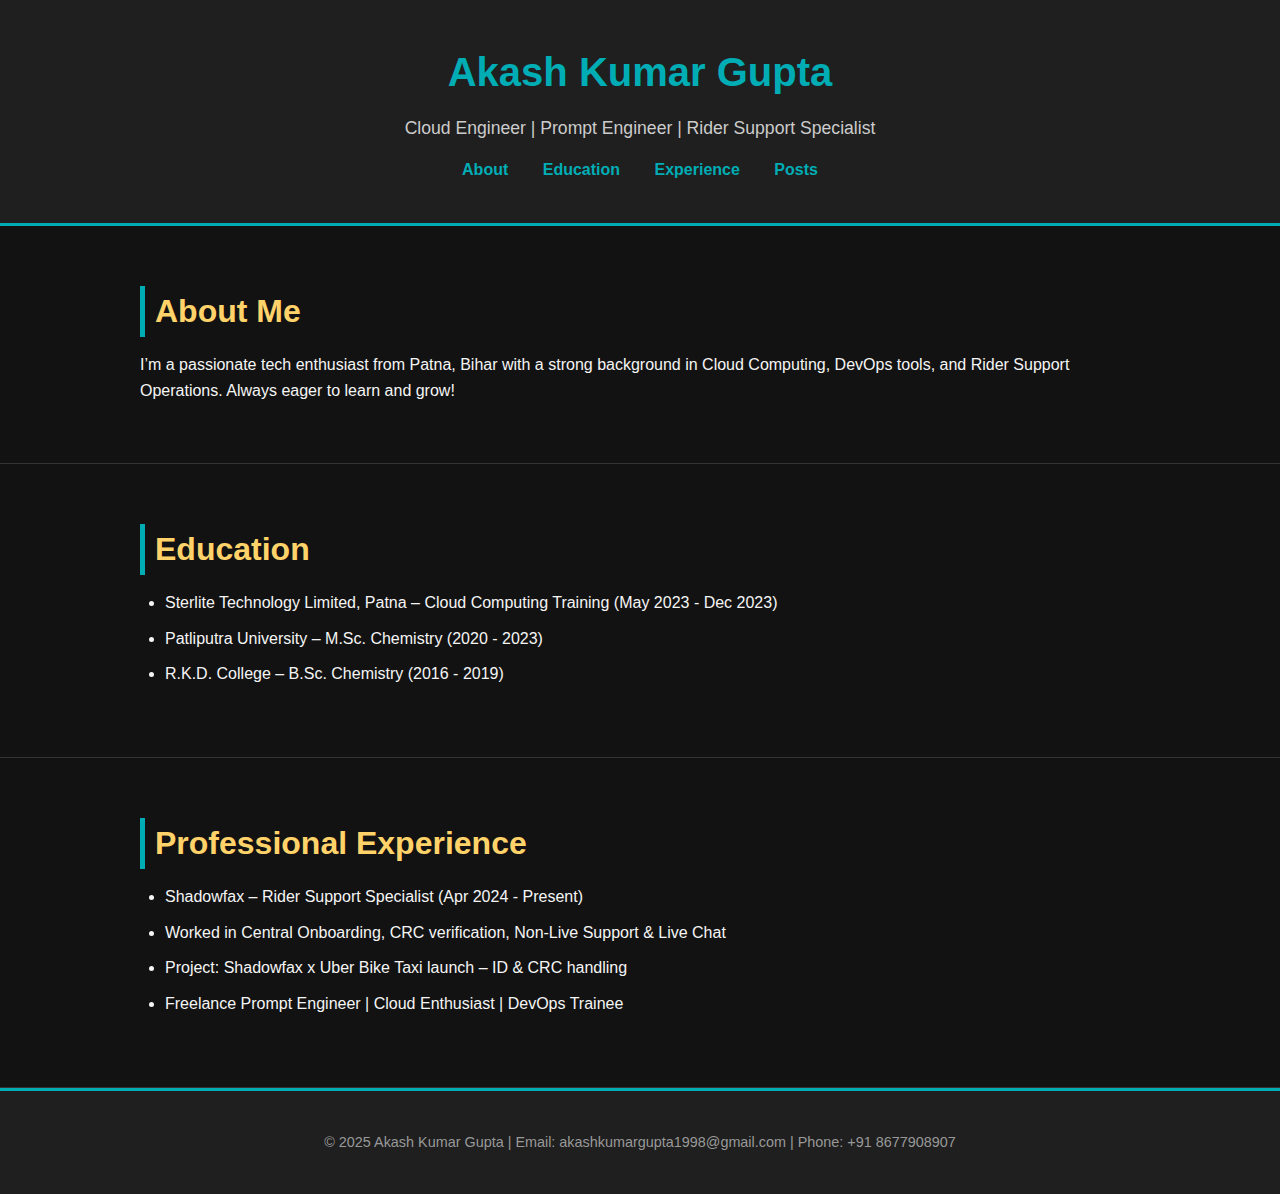
<file: index.html>
<!DOCTYPE html>
<html lang="en">
<head>
  <meta charset="UTF-8" />
  <meta name="viewport" content="width=device-width, initial-scale=1.0"/>
  <title>Akash Kumar Gupta - Portfolio</title>
  <link rel="stylesheet" href="style.css" />
</head>
<body>
  <header>
    <div class="container">
      <h1>Akash Kumar Gupta</h1>
      <p>Cloud Engineer | Prompt Engineer | Rider Support Specialist</p>
      <nav>
        <a href="#about">About</a>
        <a href="#education">Education</a>
        <a href="#experience">Experience</a>
        <a href="posts.html" target="_blank">Posts</a>
      </nav>
    </div>
  </header>

  <section id="about" class="section">
    <div class="container">
      <h2>About Me</h2>
      <p>I’m a passionate tech enthusiast from Patna, Bihar with a strong background in Cloud Computing, DevOps tools, and Rider Support Operations. Always eager to learn and grow!</p>
    </div>
  </section>

  <section id="education" class="section">
    <div class="container">
      <h2>Education</h2>
      <ul>
        <li>Sterlite Technology Limited, Patna – Cloud Computing Training (May 2023 - Dec 2023)</li>
        <li>Patliputra University – M.Sc. Chemistry (2020 - 2023)</li>
        <li>R.K.D. College – B.Sc. Chemistry (2016 - 2019)</li>
      </ul>
    </div>
  </section>

  <section id="experience" class="section">
    <div class="container">
      <h2>Professional Experience</h2>
      <ul>
        <li>Shadowfax – Rider Support Specialist (Apr 2024 - Present)</li>
        <li>Worked in Central Onboarding, CRC verification, Non-Live Support & Live Chat</li>
        <li>Project: Shadowfax x Uber Bike Taxi launch – ID & CRC handling</li>
        <li>Freelance Prompt Engineer | Cloud Enthusiast | DevOps Trainee</li>
      </ul>
    </div>
  </section>

  <footer>
    <div class="container">
      <p>© 2025 Akash Kumar Gupta | Email: akashkumargupta1998@gmail.com | Phone: +91 8677908907</p>
    </div>
  </footer>

  <script src="script.js"></script>
</body>
</html>
</file>
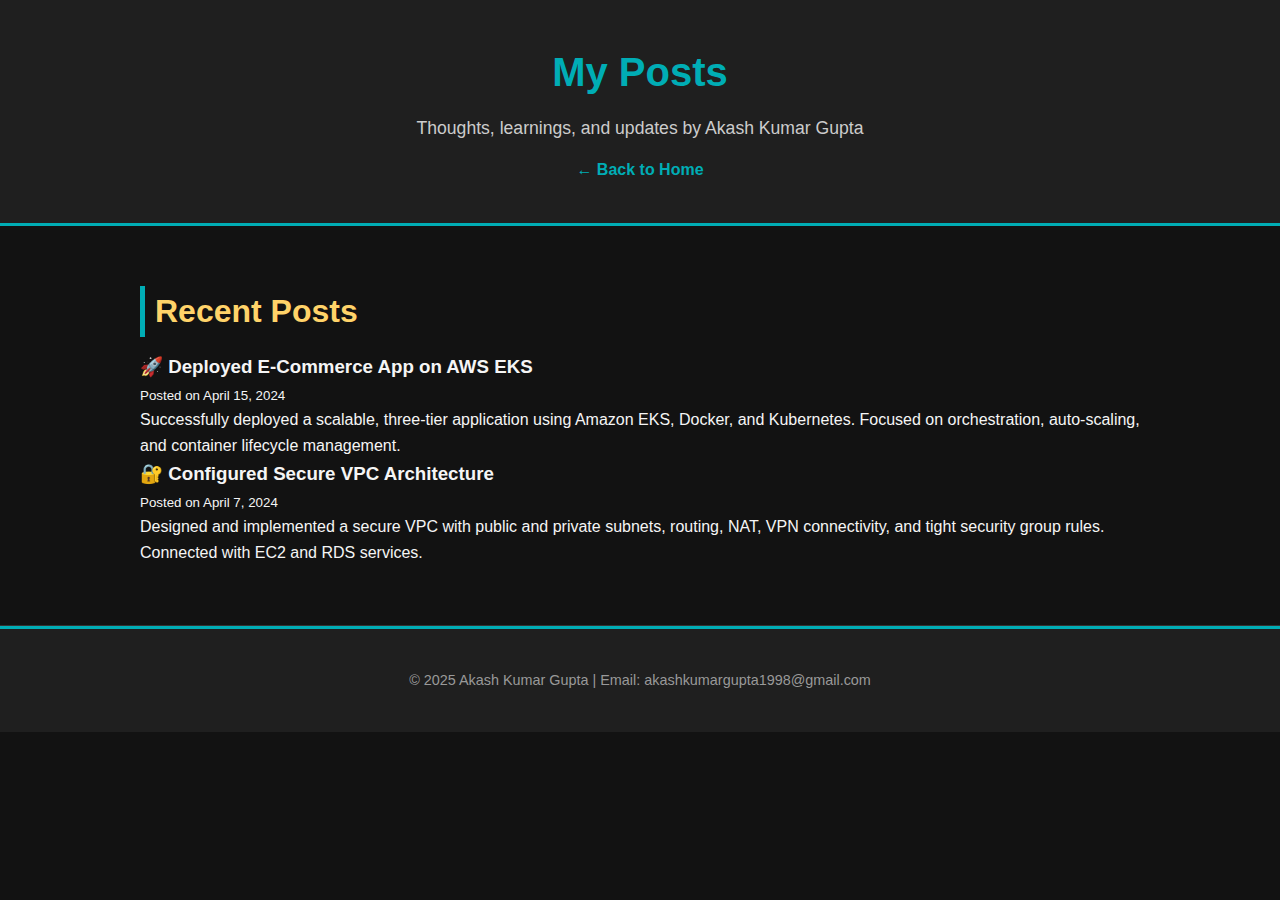
<file: posts.html>
<!DOCTYPE html>
<html lang="en">
<head>
  <meta charset="UTF-8" />
  <meta name="viewport" content="width=device-width, initial-scale=1.0"/>
  <title>Akash's Posts</title>
  <link rel="stylesheet" href="style.css" />
</head>
<body>
  <header>
    <div class="container">
      <h1>My Posts</h1>
      <p>Thoughts, learnings, and updates by Akash Kumar Gupta</p>
      <nav>
        <a href="index.html">← Back to Home</a>
      </nav>
    </div>
  </header>

  <section class="section">
    <div class="container">
      <h2>Recent Posts</h2>

      <!-- 🟢 POST TEMPLATE START -->
      <article class="post">
        <h3>🚀 Deployed E-Commerce App on AWS EKS</h3>
        <p><small>Posted on April 15, 2024</small></p>
        <p>Successfully deployed a scalable, three-tier application using Amazon EKS, Docker, and Kubernetes. Focused on orchestration, auto-scaling, and container lifecycle management.</p>
      </article>

      <article class="post">
        <h3>🔐 Configured Secure VPC Architecture</h3>
        <p><small>Posted on April 7, 2024</small></p>
        <p>Designed and implemented a secure VPC with public and private subnets, routing, NAT, VPN connectivity, and tight security group rules. Connected with EC2 and RDS services.</p>
      </article>
      <!-- 🔴 POST TEMPLATE END -->

      <!-- Add more <article> sections above this line for new posts -->

    </div>
  </section>

  <footer>
    <div class="container">
      <p>© 2025 Akash Kumar Gupta | Email: akashkumargupta1998@gmail.com</p>
    </div>
  </footer>
</body>
</html>
</file>
<file: style.css>
/* Global styles */
* {
  margin: 0;
  padding: 0;
  box-sizing: border-box;
}

body {
  font-family: 'Segoe UI', Tahoma, Geneva, Verdana, sans-serif;
  background-color: #121212;
  color: #f5f5f5;
  line-height: 1.6;
}

a {
  color: #00adb5;
  text-decoration: none;
  transition: 0.3s;
}

a:hover {
  color: #ffd369;
}

.container {
  width: 90%;
  max-width: 1000px;
  margin: auto;
  padding: 20px 0;
}

/* Header */
header {
  background: #1f1f1f;
  padding: 20px 0;
  text-align: center;
  border-bottom: 3px solid #00adb5;
}

header h1 {
  font-size: 2.5em;
  margin-bottom: 10px;
  color: #00adb5;
}

header p {
  color: #ccc;
  font-size: 1.1em;
}

nav {
  margin-top: 15px;
}

nav a {
  margin: 0 15px;
  font-weight: bold;
}

/* Sections */
.section {
  padding: 40px 0;
  border-bottom: 1px solid #333;
}

.section h2 {
  font-size: 2em;
  color: #ffd369;
  margin-bottom: 15px;
  border-left: 5px solid #00adb5;
  padding-left: 10px;
}

.section ul {
  list-style: disc;
  padding-left: 25px;
}

.section ul li {
  margin-bottom: 10px;
}

/* Footer */
footer {
  background: #1f1f1f;
  color: #999;
  text-align: center;
  padding: 20px;
  font-size: 0.9em;
  border-top: 3px solid #00adb5;
}

/* Responsive Design */
@media (max-width: 768px) {
  header h1 {
    font-size: 2em;
  }

  nav a {
    display: block;
    margin: 10px 0;
  }

  .section h2 {
    font-size: 1.5em;
  }

  .container {
    width: 95%;
  }
}
</file>
